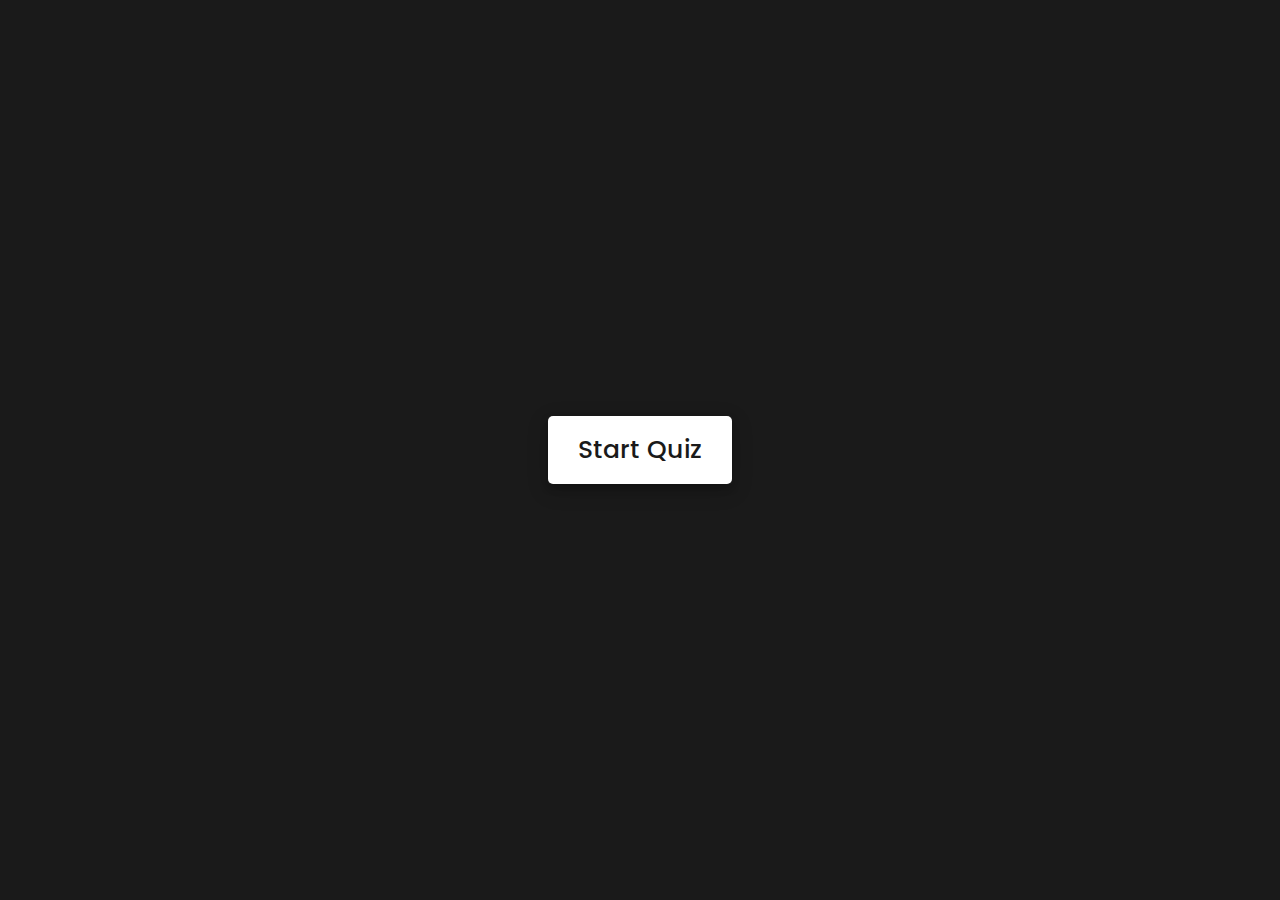
<file: quizapp/index.html>
<!DOCTYPE html>
<html lang="en">
<head>
    <meta charset="UTF-8">
    <meta name="viewport" content="width=device-width, initial-scale=1.0">
    <title>Quiz App</title>
    <link rel="stylesheet" href="style.css">
    <link rel="stylesheet" href="https://cdnjs.cloudflare.com/ajax/libs/font-awesome/5.15.3/css/all.min.css"/>
</head>
<body>
    <div class="start_btn"><button>Start Quiz</button></div>

    <div class="info_box">
        <div class="info-title"><span>Rules of the Quiz</span></div>
        <div class="info-list">
            <div class="info">1. Each question has a time limit of <span>15 seconds</span>.</div>
            <div class="info">2. Once you choose an answer, it cannot be changed.</div>
            <div class="info">3. You cannot select an option after time runs out.</div>
            <div class="info">4. Exiting the quiz is disabled while you're playing.</div>
            <div class="info">5. Points are awarded based on correct answers.</div>
        </div>
        <div class="buttons">
            <button class="quit">Exit Quiz</button>
            <button class="restart">Continue</button>
        </div>
    </div>
    

    <div class="quiz_box">
        <header>
            <div class="title">Exciting Quiz Challenge</div>
            <div class="timer">
                <div class="time_left_txt">Time Left</div>
                <div class="timer_sec">15</div>
            </div>
            <div class="time_line"></div>
        </header>
        <section>
            <div class="que_text">
            </div>
            <div class="option_list">
            </div>
        </section>
        <footer>
            <div class="total_que">
            </div>
            <button class="next_btn">Next Question</button>
        </footer>
    </div>

    <div class="result_box">
        <div class="icon">
            <i class="fas fa-crown"></i>
        </div>
        <div class="complete_text">You've completed the Quiz!</div>
        <div class="score_text">
        </div>
        <div class="buttons">
            <button class="restart">Replay Quiz</button>
            <button class="quit">Quit Quiz</button>
        </div>
    </div>

    <script src="js/questions.js"></script>
    <script src="js/script.js"></script>

</body>
</html>
</file>
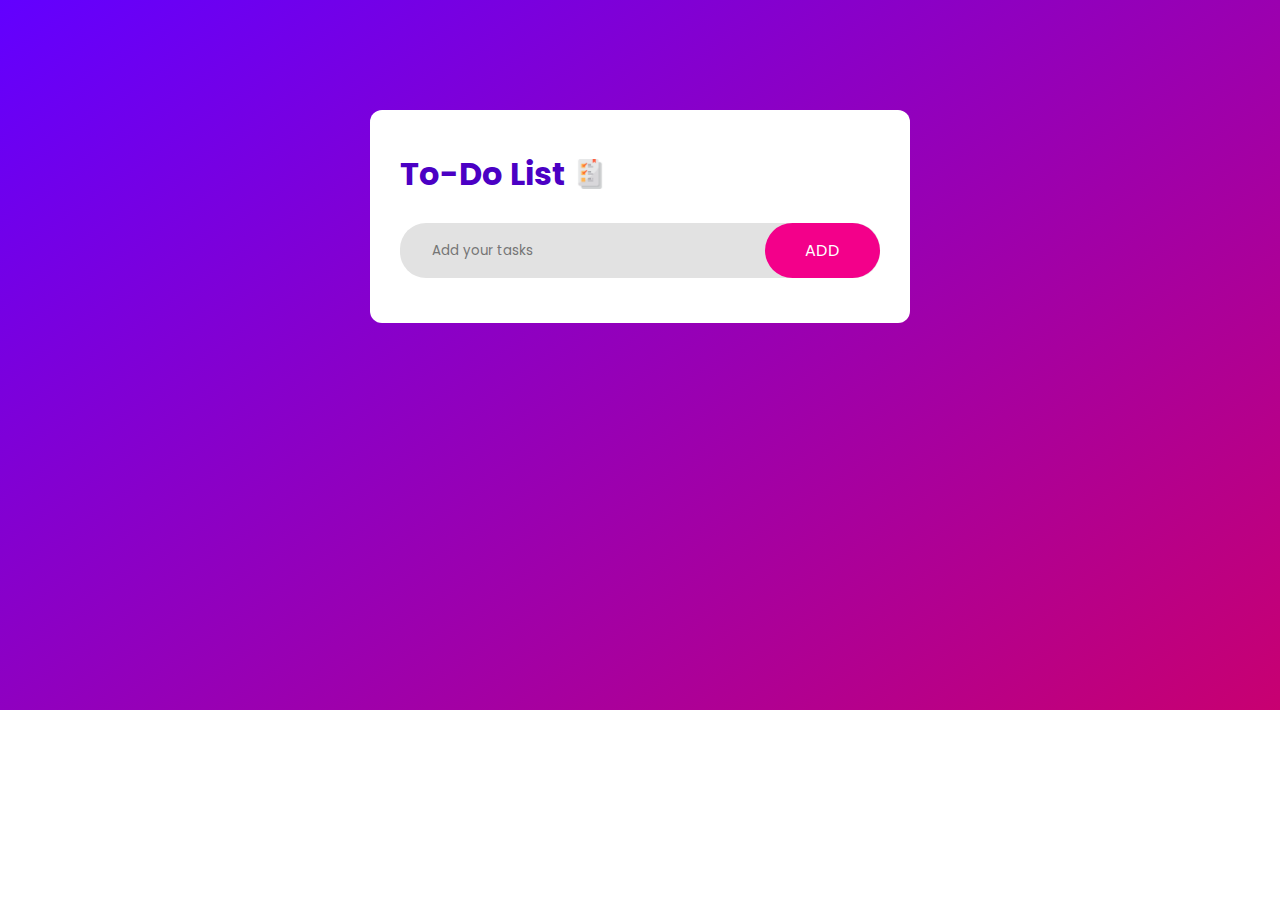
<file: todolist/index.html>
<!DOCTYPE html>
<html lang="en">
<head>
    <meta charset="UTF-8">
    <meta name="viewport" content="width=device-width, initial-scale=1.0">
    <title>Todo List</title>
    <link rel="stylesheet" href="style.css">
    <link rel="shortcut icon" href="icon.png" type="image/x-icon">
    <link rel="preconnect" href="https://fonts.googleapis.com">
<link rel="preconnect" href="https://fonts.gstatic.com" crossorigin>
<link href="https://fonts.googleapis.com/css2?family=Poppins:ital,wght@0,100;0,200;0,300;0,400;0,500;0,600;0,700;0,800;0,900;1,100;1,200;1,300;1,400;1,500;1,600;1,700;1,800;1,900&display=swap" rel="stylesheet">
</head>
<body>

    <div class="container">
        <div class="todo">
            <h1>To-Do List <img src="to-do-list.png" alt=""></h1>
            <div class="row">
                <input type="text" id="input-txt" placeholder="Add your tasks">
                <button onclick="AddTask()">ADD</button>
            </div>
            <ul id="list-container">
                

            </ul>
        </div>
    </div>
    <script src="script.js"></script>
</body>
</html>
</file>
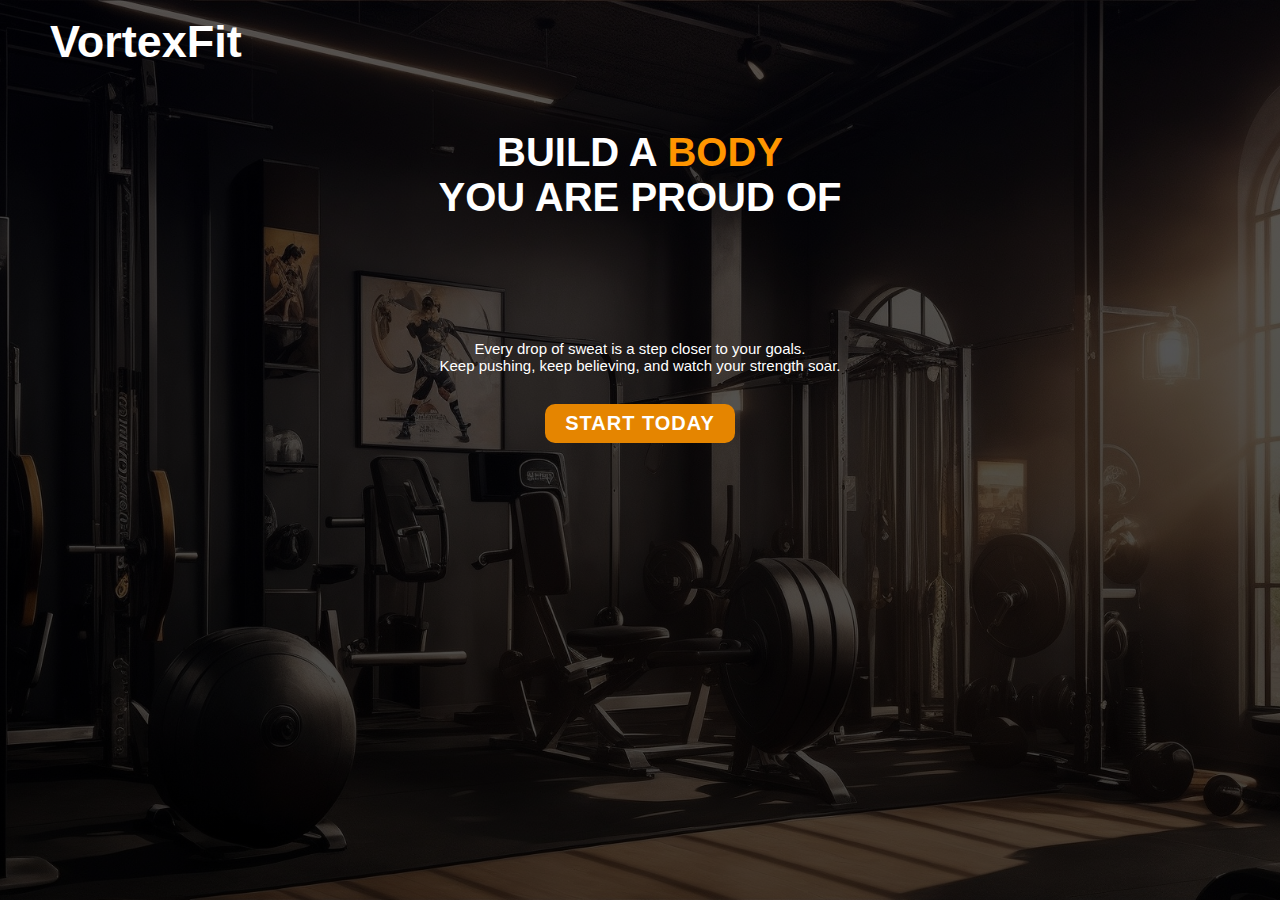
<file: vortexfit/index.html>
<!DOCTYPE html>
<html lang="en">
<head>
    <meta charset="UTF-8">
    <meta name="viewport" content="width=device-width, initial-scale=1.0">
    <title>VortexFit</title>
    <link rel="stylesheet" href="style.css">
    <link rel="shortcut icon" href="vortexfit.png" type="image/x-icon">
    <link rel="stylesheet" href="https://cdnjs.cloudflare.com/ajax/libs/font-awesome/6.5.1/css/all.min.css" integrity="sha512-DTOQO9RWCH3ppGqcWaEA1BIZOC6xxalwEsw9c2QQeAIftl+Vegovlnee1c9QX4TctnWMn13TZye+giMm8e2LwA==" crossorigin="anonymous" referrerpolicy="no-referrer" />
</head>
<body>
    <section>
        <input type="checkbox" id="check">
        <header>
            <h2> <a href="" class="logo">VortexFit</a></h2>
            <div class="navigation">
                <a href="">Home</a>
                <a href="">Offers</a>
                <a href="">My Story</a>
                <a href="">Contact Us</a>
                <a href="">About Us</a>


            </div>
            <label for="check">
                <i class="fas fa-bars menu-btn" style="color: rgb(234, 148, 0)"></i>
                <i class="fas fa-times close-btn" style="color: rgb(234, 148, 0)"></i>

            </label>

        </header>
        <div class="content">
            <h1>BUILD A <span>BODY</span></br> YOU ARE PROUD OF</h1> 
            <P>Every drop of sweat is a step closer to your goals. <br>Keep pushing, keep believing, and watch your strength soar. </P>

            <div class="button">
                <button type="button"><span></span>START TODAY</button>
            </div>
        </div> 
        <div class="media">
            <a href=""><i class="fa-brands fa-facebook" style="color: #0091ff;"></i></a>
            <a href=""><i class="fa-brands fa-instagram" style="color: #ff0088;"></i></a>
            <a href=""><i class="fa-brands fa-x-twitter" style="color: #ffffff;"></i></a>
        </div>
    </section>
</body>
</html>






























<!-- <!DOCTYPE html>
<html lang="en">
<head>
    <link rel="stylesheet" href="style.css">
    <link rel="shortcut icon" href="vortexfit.png" type="image/x-icon">
    <meta charset="UTF-8">
    <meta name="viewport" content="width=device-width, initial-scale=1.0">
    <title>VortexFit</title>
</head>
<body>
    <div class="head">
        <div class="navbar">
            <img src="vortexfit.png" class="logo">
            <h1>VortexFit</h1>
             <ul>
                <li><a href="">Home</a></li>
                <li><a href="">Offers</a></li>
                <li><a href="">My Story</a></li>
                <li><a href="">Contact Us</a></li>
                <li><a href="">About Us</a></li>
                
                
             </ul>
        </div>
        <div class="content">
            <h1>BUILD A BODY</br> YOU ARE PROUD OF</h1> 
            <P>Every drop of sweat is a step closer to your goals. <br>Keep pushing, keep believing, and watch your strength soar. </P>

            <div class="button">
                <button type="button"><span></span>START TODAY</button>
            </div>
        </div> 
    </div>
</body>
</html>    -->
</file>
<file: quizapp/style.css>
@import url('https://fonts.googleapis.com/css2?family=Poppins:wght@200;300;400;500;600;700&display=swap');
*{
    margin: 0;
    padding: 0;
    box-sizing: border-box;
    font-family: 'Poppins', sans-serif;
}

body {
    background: #1a1a1a;
}

::selection{
    color: #fff;
    background: #1a1a1a;
}

.start_btn,
.info_box,
.quiz_box,
.result_box{
    position: absolute;
    top: 50%;
    left: 50%;
    transform: translate(-50%, -50%);
    box-shadow: 0 4px 8px 0 rgba(0, 0, 0, 0.2), 
                0 6px 20px 0 rgba(0, 0, 0, 0.19);
}

.info_box.activeInfo,
.quiz_box.activeQuiz,
.result_box.activeResult{
    opacity: 1;
    z-index: 5;
    pointer-events: auto;
    transform: translate(-50%, -50%) scale(1);
}

.start_btn button{
    font-size: 25px;
    font-weight: 500;
    color: #1a1a1a;
    padding: 15px 30px;
    outline: none;
    border: none;
    border-radius: 5px;
    background: #fff;
    cursor: pointer;
}

.info_box{
    width: 540px;
    background: #fff;
    border-radius: 5px;
    transform: translate(-50%, -50%) scale(0.9);
    opacity: 0;
    pointer-events: none;
    transition: all 0.3s ease;
}

.info_box .info-title{
    height: 60px;
    width: 100%;
    border-bottom: 1px solid lightgrey;
    display: flex;
    align-items: center;
    padding: 0 30px;
    border-radius: 5px 5px 0 0;
    font-size: 20px;
    font-weight: 600;
}

.info_box .info-list{
    padding: 15px 30px;
}

.info_box .info-list .info{
    margin: 5px 0;
    font-size: 17px;
}

.info_box .info-list .info span{
    font-weight: 600;
    color: #1a1a1a;
}
.info_box .buttons{
    height: 60px;
    display: flex;
    align-items: center;
    justify-content: flex-end;
    padding: 0 30px;
    border-top: 1px solid lightgrey;
}

.info_box .buttons button{
    margin: 0 5px;
    height: 40px;
    width: 100px;
    font-size: 16px;
    font-weight: 500;
    cursor: pointer;
    border: none;
    outline: none;
    border-radius: 5px;
    transition: all 0.3s ease;
}

.quiz_box{
    width: 550px;
    background: #fff;
    border-radius: 5px;
    transform: translate(-50%, -50%) scale(0.9);
    opacity: 0;
    pointer-events: none;
    transition: all 0.3s ease;
}

.quiz_box header{
    position: relative;
    z-index: 2;
    height: 70px;
    padding: 0 30px;
    background: #fff;
    border-radius: 5px 5px 0 0;
    display: flex;
    align-items: center;
    justify-content: space-between;
    box-shadow: 0px 3px 5px 1px rgba(0,0,0,0.1);
}

.quiz_box header .title{
    font-size: 20px;
    font-weight: 600;
}

.quiz_box header .timer{
    color: #004085;
    background: #cce5ff;
    border: 1px solid #b8daff;
    height: 45px;
    padding: 0 8px;
    border-radius: 5px;
    display: flex;
    align-items: center;
    justify-content: space-between;
    width: 145px;
}

.quiz_box header .timer .time_left_txt{
    font-weight: 400;
    font-size: 17px;
    user-select: none;
}

.quiz_box header .timer .timer_sec{
    font-size: 18px;
    font-weight: 500;
    height: 30px;
    width: 45px;
    color: #fff;
    border-radius: 5px;
    line-height: 30px;
    text-align: center;
    background: #343a40;
    border: 1px solid #343a40;
    user-select: none;
}

.quiz_box header .time_line{
    position: absolute;
    bottom: 0px;
    left: 0px;
    height: 3px;
    background: #1a1a1a;
}

section{
    padding: 25px 30px 20px 30px;
    background: #fff;
}

section .que_text{
    font-size: 25px;
    font-weight: 600;
}

section .option_list{
    padding: 20px 0px;
    display: block;   
}

section .option_list .option{
    background: aliceblue;
    border: 1px solid #84c5fe;
    border-radius: 5px;
    padding: 8px 15px;
    font-size: 17px;
    margin-bottom: 15px;
    cursor: pointer;
    transition: all 0.3s ease;
    display: flex;
    align-items: center;
    justify-content: space-between;
}

section .option_list .option:last-child{
    margin-bottom: 0px;
}

section .option_list .option:hover{
    color: #004085;
    background: #cce5ff;
    border: 1px solid #b8daff;
}

section .option_list .option.correct{
    color: #155724;
    background: #d4edda;
    border: 1px solid #c3e6cb;
}

section .option_list .option.incorrect{
    color: #721c24;
    background: #f8d7da;
    border: 1px solid #f5c6cb;
}

section .option_list .option.disabled{
    pointer-events: none;
}

section .option_list .option .icon{
    height: 26px;
    width: 26px;
    border: 2px solid transparent;
    border-radius: 50%;
    text-align: center;
    font-size: 13px;
    pointer-events: none;
    transition: all 0.3s ease;
    line-height: 24px;
}
.option_list .option .icon.tick{
    color: #23903c;
    border-color: #23903c;
    background: #d4edda;
}

.option_list .option .icon.cross{
    color: #a42834;
    background: #f8d7da;
    border-color: #a42834;
}

footer{
    height: 60px;
    padding: 0 30px;
    display: flex;
    align-items: center;
    justify-content: space-between;
    border-top: 1px solid lightgrey;
}

footer .total_que span{
    display: flex;
    user-select: none;
}

footer .total_que span p{
    font-weight: 500;
    padding: 0 5px;
}

footer .total_que span p:first-child{
    padding-left: 0px;
}

footer button{
    height: 40px;
    padding: 0 13px;
    font-size: 18px;
    font-weight: 400;
    cursor: pointer;
    border: none;
    outline: none;
    color: #fff;
    border-radius: 5px;
    background: #1a1a1a;
    line-height: 10px;
    opacity: 0;
    pointer-events: none;
    transform: scale(0.95);
    transition: all 0.3s ease;
}

footer button:hover{
    background: #0263ca;
}

footer button.show{
    opacity: 1;
    pointer-events: auto;
    transform: scale(1);
}

.result_box{
    background: #fff;
    border-radius: 5px;
    display: flex;
    padding: 25px 30px;
    width: 450px;
    align-items: center;
    flex-direction: column;
    justify-content: center;
    transform: translate(-50%, -50%) scale(0.9);
    opacity: 0;
    pointer-events: none;
    transition: all 0.3s ease;
}

.result_box .icon{
    font-size: 100px;
    color: #1a1a1a;
    margin-bottom: 10px;
}

.result_box .complete_text{
    font-size: 20px;
    font-weight: 500;
}

.result_box .score_text span{
    display: flex;
    margin: 10px 0;
    font-size: 18px;
    font-weight: 500;
}

.result_box .score_text span p{
    padding: 0 4px;
    font-weight: 600;
}

.result_box .buttons{
    display: flex;
    margin: 20px 0;
}

.result_box .buttons button{
    margin: 0 10px;
    height: 45px;
    padding: 0 20px;
    font-size: 18px;
    font-weight: 500;
    cursor: pointer;
    border: none;
    outline: none;
    border-radius: 5px;
    border: 1px solid #1a1a1a;
    transition: all 0.3s ease;
}

.buttons button.restart{
    color: #fff;
    background: #1a1a1a;
}

.buttons button.restart:hover{
    background: #0263ca;
}

.buttons button.quit{
    color: #1a1a1a;
    background: #fff;
}

.buttons button.quit:hover{
    color: #fff;
    background: #1a1a1a;
}
</file>
<file: todolist/style.css>
*{
    margin: 0;
    padding: 0; 
    font-family: "Poppins", sans-serif;      
    box-sizing: border-box;
}

.container {
    width: 100%;
    background: linear-gradient(145deg, rgb(98, 0, 255), rgb(200, 0, 113));
    padding: 10px;
    overflow: hidden; 
}

.todo {
    width: 100%;
    max-width: 540px;
    background: white;
    border-radius: 12px;
    margin: 100px auto 20px;
    padding: 40px 30px 20px; 
    overflow: auto; 
    max-height: calc(900vh - 102px); 
}


.todo h1{
    color: rgb(75, 0, 196);
    display: flex;
    align-items: center; 
    margin-bottom: 25px;
}
.todo img{
    width: 30px;
    margin-left: 10px;

}
.row{
    display: flex;
    align-items: center;
    justify-content: space-between;
    border-radius: 26px;
    background: rgb(226, 226, 226);
    padding-left: 20px;
    margin-bottom: 25px;
}
input{
    flex: 1;
    border: none;
    outline: none;
    background: transparent;
    padding: 12px;

}
button{
    border: none;
    outline: none;
    border-radius: 30px;
    background: rgb(243, 0, 138);
    padding: 15px 40px;
    font-size: 16px;
    cursor: pointer;
    color: white;
    

}

ul li{
    user-select: none;
    list-style: none;
    padding: 12px 8px 12px 50px;
    cursor: pointer;
    position: relative;
    font-size: 16px;

    
}

ul li::before{
    content: '';
    background-image: url(unchecked.png);
    position: absolute;
    background-size: cover;
    height: 21px;
    width: 21px;
    left: 15px;
    background-position: center;
    border-radius: 50%;
    top: 15px;

}
.checked{
    color: #555;
    text-decoration: line-through;
}

.checked::before{
    background-image: url(circle-check-solid\ \(1\).png);
    height: 20px;
    width: 20px;
}

ul li span{
    right: 0;
    position: absolute;
    text-align: center;
    color: red;
    height: 40px;
    width: 40px;
    top: 5px;
    line-height: 40px;
    border-radius: 50%;
    font-size: 20px;
}

ul li span:hover{
    background: rgb(243, 243, 243);

}
@media  (max-width:480px) {
    html,body{
        overflow-x: hidden;
    }
    .todo h1{
        font-size: 28px;
        margin-bottom:20px ;
    }
    .todo{
        width: 100%;
        margin: 50px auto 20px;
        padding: 20px 30px 10px;

    
    }
    .row{
        display: flex;
        align-items: center;
        justify-content: space-between;
        border-radius: 26px;
        background: rgb(226, 226, 226);
        margin-bottom: 25px;
        margin-left: -20px;
        padding-left: 10px;

    }
    input{
        flex: 1;
        border: none;
        outline: none;
        background: transparent;
    
    }
    
    button{
        border: none;
        outline: none;
        border-radius: 50px;
        background: rgb(230, 0, 130);
        padding: 12px 30px;
        font-size: 13px;
        cursor: pointer;
        color: white;
        position: relative;
        margin-left: -46px;

    
    }


    ul li{
        user-select: none;
        list-style: none;
        padding: 12px 8px 12px 20px;
        cursor: pointer;
        position: relative;
        font-size: 13px;
    
        
    }

    ul li::before{
        content: '';
        background-image: url(unchecked.png);
        position: absolute;
        background-size: cover;
        height: 15px;
        width: 15px;
        left: -5px;
        background-position: center;
        border-radius: 50%;
        top: 15px;
    
    }
    .checked::before{
        bottom: 40px;
        height:15px;
        width: 15px;
    }
    .container {
        width: 100%;
        background: linear-gradient(145deg, rgb(98, 0, 255), rgb(200, 0, 113));
        padding: 10px;
        overflow: hidden; 
        max-height: auto;
    }
    
    .todo {
        width: 100%;
        max-width: 540px;
        background: white;
        border-radius: 12px;
        margin: 100px auto ;
        padding: 40px 30px ; 
        overflow: auto; 
        
    }
  
}
</file>
<file: vortexfit/style.css>
*{
    margin: 0;
    padding: 0;
    box-sizing: border-box;
    font-family: sans-serif;
}

section{
    background-image:linear-gradient(rgb(0,0,5,0.65),rgb(0,0,0,0.7)), url(gymbg.jpg);
    width: 100%;
    min-height: 100vh;
    display: flex;
    flex-direction: column;
    justify-content: flex-start;
    background-size: cover;
    background-position: center;
    overflow-x: hidden;
}

header{
    display: flex;
    justify-content: space-between;
    padding: 30px 100px ;   
    align-items: center;
    top: 0;
    position: relative;

}

.logo{
    text-decoration: none;
    color: white;
    font-size: 50px;
    position: relative;
    margin-right: 150px;
}
.navigation a{
   padding:2px 30px ;
   text-decoration: none;
   color: white;
   font-weight: bold;
   font-size: 25px;
}
.content{
    margin: 50px 100px;
    color: white;
}
.content h1{
    font-size: 80px;
    font-weight: bold;
    margin-bottom: 52px;
    text-align: center;
}
.content p{
    margin-bottom: 30px;
    font-size: 20px;
    text-align: center;
}
.content h1 span{
    color: rgb(255, 149, 0);
}
button{
    color: white;
    background-color: rgb(229, 133, 0);
    border-radius: 12px;
    padding: 20px 90px;
    font-size: 28px;
    border: none;
    font-weight: bolder;
    letter-spacing: 1px;
    transition: 0.2s;
    display: flex;
    margin: auto;
    justify-content: center;
}
button:hover{
    background-color: rgb(234, 148, 0);
}
.media{
    display: flex;
    justify-content: center;
    align-items: center;
    position: relative;
    bottom: 2px;

}
.media a{
    margin: 40px;
    font-size: 35px;
    transition: 0.3s;
    transition-property: transform;
}
.media a:hover{
    transform: scale(1.2);

}
label{
    display: none;
}
#check{
    z-index: 3;
    display: none;
}

@media (max-width:1380px) {
    header .navigation{
        display: none;
    }
    label{
        display: block;
        font-size: 23px;
        cursor: pointer;
        transition: 0.3s;
        transition-property: color;
    }
    label:hover{
        color: rgb(255, 149, 0);
    }
    label .close-btn{
        display: none;
        right: 30px;

    }
    #check:checked ~ header .navigation{
        z-index: 2;
        position: fixed;
        top: 0;
        left: 100px;
        right: 0;
        bottom: 0;
        background: rgba(0, 0, 0, 0.851);
        display: flex;
        flex-direction: column;
        justify-content: center;
        align-items: center;
    }
    #check:checked ~ header .navigation a{
        font-size: 20px;
        font-weight: bold;
        letter-spacing: 2px;
        margin-right: 0;
        margin-bottom: 30px;
    }

    #check:checked ~ header label .menu-btn{
        display: none;
    }
    #check:checked ~ header label .close-btn{
        display: block;
        z-index: 2;
        position: fixed;
    }
    label .menu-btn{
        position: absolute;
        right: 30px;
    }

    header .logo{
        position: absolute;
        bottom: -8px;
    }
    .content{
        margin: 50px 30px;
        text-align: center;
    }
    .content h1{
        font-size: 40px;
        font-weight: bold;
        margin-top: 20px;
    }
    .content p{
        margin-bottom: 30px;
        font-size: 15px;
        margin-top: 120px;


    }
    button{
        color: white;
        background-color: rgb(229, 133, 0);
        border-radius: 10px;
        font-size: 20px;
        border: none;
        font-weight: bold;
        padding: 8px 20px;
               
    }
    .logo{
        font-size: 45px;
        margin-left: -50px;
    }
    .media a{
        margin: 10px;
        font-size: 23px;
        
    }
}

@media (max-width:560px){
    header .logo{
        position: absolute;
        bottom: 0px;
    }
    .content{
        margin-top: 3cm;
    }
    .content h1{
        font-size: 40px;
        font-weight: bold;
    }
    .content p{
        margin-top: 120px;

        margin-bottom: 20px;
        font-size: 19px;
    }
    .logo{
        font-size: 30px;
        margin-left: -70px;
    }
    .media a{
        margin-top: 25px;
        font-size: 32px;
    }
}
</file>
